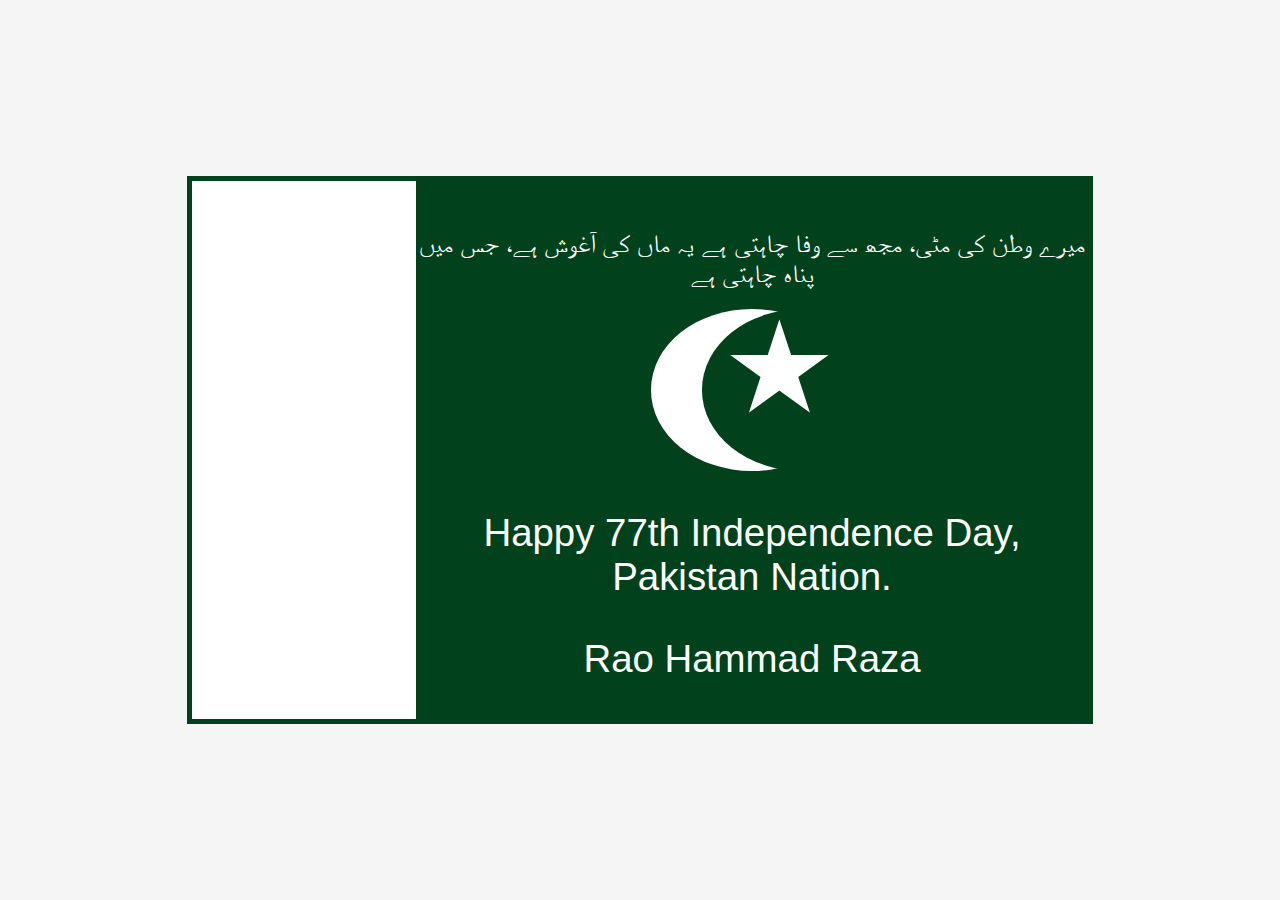
<file: 14-Augest-2024/index.html>
<!DOCTYPE html>
<html lang="en">
<head>
    <meta charset="UTF-8">
    <meta name="viewport" content="width=device-width, initial-scale=1.0">
    <title>Pakistani Flag with Text</title>
    <link rel="stylesheet" href="style.css">
</head>
<body>
    <div class="flag">
        <div class="white-part"></div>
        <div class="green-part">
            <div class="text-top">میرے وطن کی مٹی، مجھ سے وفا چاہتی ہے یہ ماں کی آغوش ہے، جس میں پناہ چاہتی ہے</div>
            <div class="crescent">
                <div class="star">&#9733;</div>
            </div>
            <div class="name">Happy 77th Independence Day, Pakistan Nation.</div>
            <br>
            <div class="name">Rao Hammad Raza</div>
        </div>
    </div>
</body>
</html>
</file>
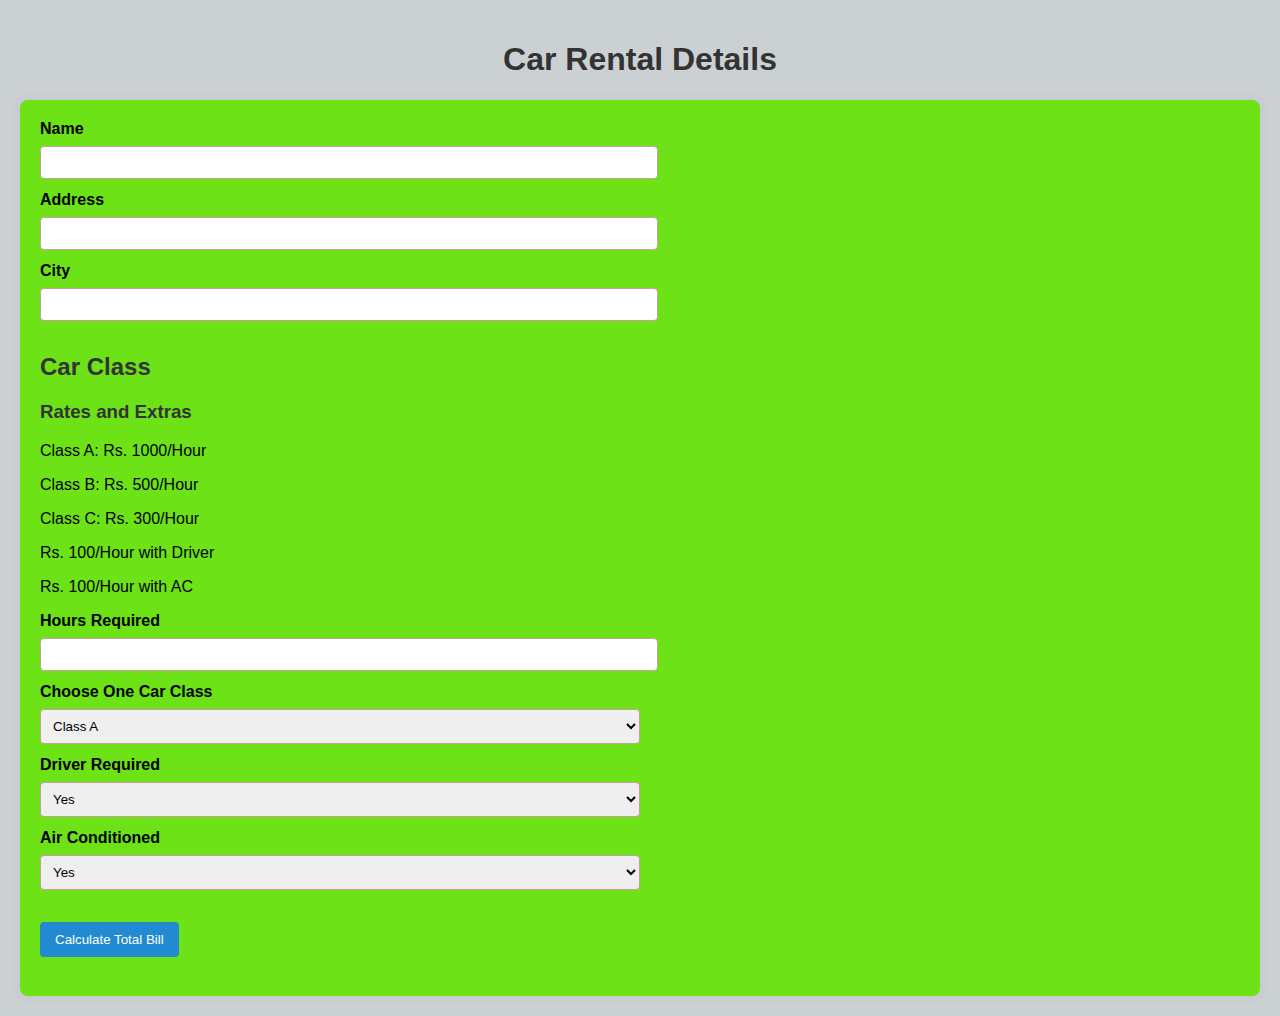
<file: Project#2/index.html>
<!DOCTYPE html>
<html lang="en">
<head>
    <meta charset="UTF-8">
    <meta name="viewport" content="width=device-width, initial-scale=1.0">
    <title>Car Rental</title>
    <link rel="stylesheet" href="style.css">
</head>
<body>
    <h1>Car Rental Details</h1>
    <form id="rental-form">
        <div class="rental-info">
            <label for="customerName">Name</label>
            <input type="text" id="customerName" name="customerName" required>
            
            <label for="customerAddress">Address</label>
            <input type="text" id="customerAddress" name="customerAddress" required>
            
            <label for="customerCity">City</label>
            <input type="text" id="customerCity" name="customerCity" required>
        </div>
        <h2>Car Class</h2>
        <div class="car-info">
            <h3>Rates and Extras</h3>
            <p>Class A: Rs. 1000/Hour</p>
            <p>Class B: Rs. 500/Hour</p>
            <p>Class C: Rs. 300/Hour</p>
            <p>Rs. 100/Hour with Driver</p>
            <p>Rs. 100/Hour with AC</p>
            <label for="requiredHours">Hours Required</label>
            <input type="number" id="requiredHours" name="requiredHours" min="1" required>
            <label for="carClass">Choose One Car Class</label>
            <select id="carClass" name="carClass" required>
                <option value="A">Class A</option>
                <option value="B">Class B</option>
                <option value="C">Class C</option>
            </select>
            <label for="requiredDriver">Driver Required</label>
            <select id="requiredDriver" name="requiredDriver" required>
                <option value="yes">Yes</option>
                <option value="no">No</option>
            </select>
            <label for="airConditioned">Air Conditioned</label>
            <select id="airConditioned" name="airConditioned" required>
                <option value="yes">Yes</option>
                <option value="no">No</option>
            </select>
        </div>
        <div class="calculate">
            <button type="button" onclick="calculateBill()">Calculate Total Bill</button>
        </div>
        <p id="totalBill"></p>
    </form>
    <script src="script.js"></script>
</body>
</html>
</file>
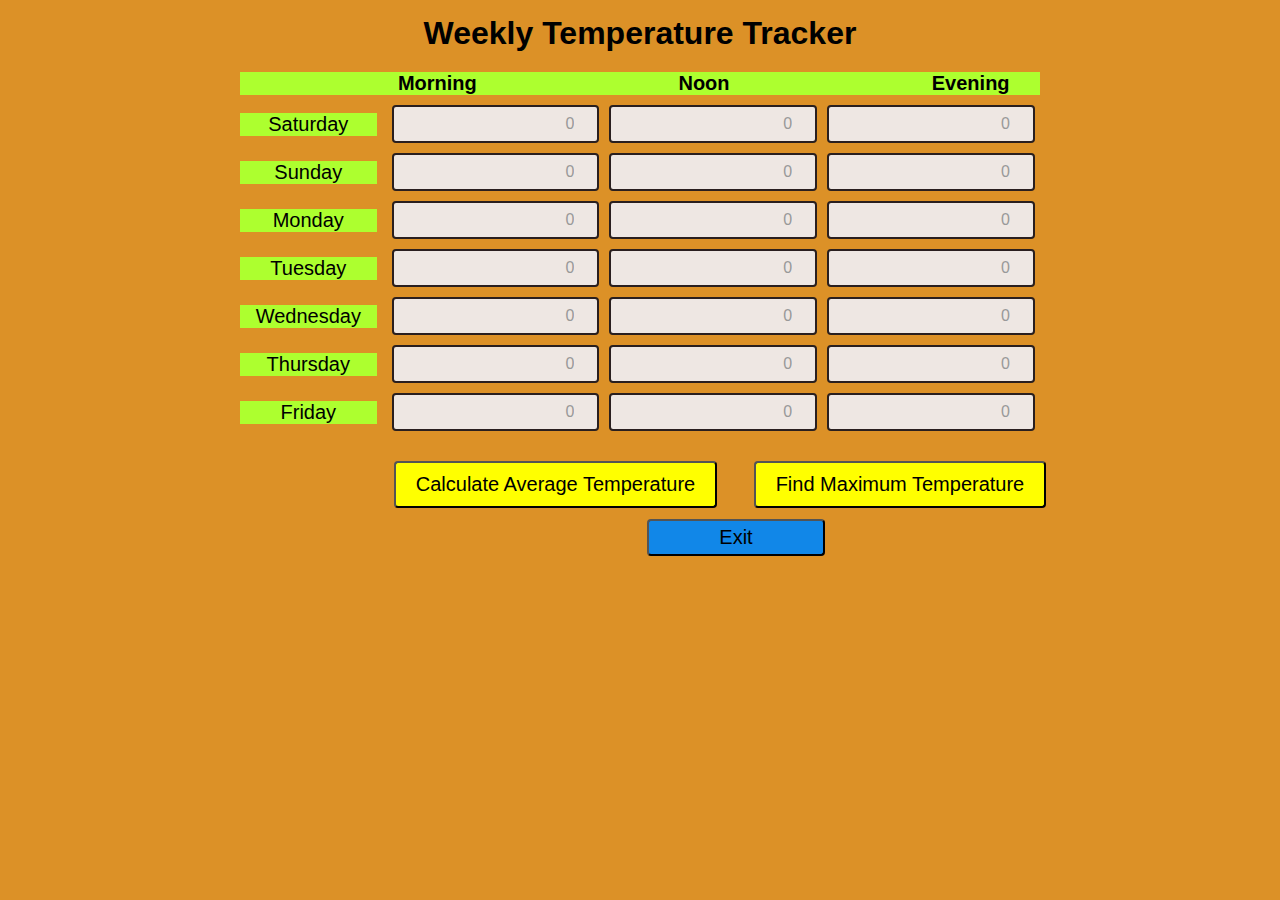
<file: Project#3/index.html>
<!DOCTYPE html>
<html lang="en">
<head>
    <meta charset="UTF-8">
    <meta name="viewport" content="width=device-width, initial-scale=1.0">
    <title>Weekly Temperature Tracker</title>
    <link rel="stylesheet" href="style.css">
</head>
<body>
    <h1>Weekly Temperature Tracker</h1>

    <div class="temp-info">
        <!-- Header row for Morning, Noon, Evening -->
        <div class="header-row">
            <div>Morning</div>
            <div>Noon</div>
            <div>Evening</div>
        </div>

        <!-- Input rows for each day of the week -->
        <div class="input-row">
            <label for="satmorning">Saturday</label>
            <input type="number" id="satmorning" placeholder="0" />
            <input type="number" id="satnoon" placeholder="0" />
            <input type="number" id="satevening" placeholder="0" />
        </div>
        <div class="input-row">
            <label for="sunmorning">Sunday</label>
            <input type="number" id="sunmorning" placeholder="0" />
            <input type="number" id="sunnoon" placeholder="0" />
            <input type="number" id="sunevening" placeholder="0" />
        </div>
        <div class="input-row">
            <label for="monmorning">Monday</label>
            <input type="number" id="monmorning" placeholder="0" />
            <input type="number" id="monnoon" placeholder="0" />
            <input type="number" id="monevening" placeholder="0" />
        </div>
        <div class="input-row">
            <label for="tuemorning">Tuesday</label>
            <input type="number" id="tuemorning" placeholder="0" />
            <input type="number" id="tuenoon" placeholder="0" />
            <input type="number" id="tueevening" placeholder="0" />
        </div>
        <div class="input-row">
            <label for="wedmorning">Wednesday</label>
            <input type="number" id="wedmorning" placeholder="0" />
            <input type="number" id="wednoon" placeholder="0" />
            <input type="number" id="wedevening" placeholder="0" />
        </div>
        <div class="input-row">
            <label for="thurmorning">Thursday</label>
            <input type="number" id="thurmorning" placeholder="0" />
            <input type="number" id="thurnoon" placeholder="0" />
            <input type="number" id="thurevening" placeholder="0" />
        </div>
        <div class="input-row">
            <label for="frimorning">Friday</label>
            <input type="number" id="frimorning" placeholder="0" />
            <input type="number" id="frinoon" placeholder="0" />
            <input type="number" id="frievening" placeholder="0" />
        </div>
    </div>

    <div class="actions">
        <button onclick="calculateAverage()">Calculate Average Temperature</button>
        <button onclick="findMaximum()">Find Maximum Temperature</button>
    </div>
<br><br>
    <div class="reload">
        <button onclick="exit()">Exit</button>
    </div>
    <div id="results">
        <p id="average-result"></p>
        <p id="max-result"></p>
    </div>

    <script src="script.js"></script>
</body>
</html>
</file>
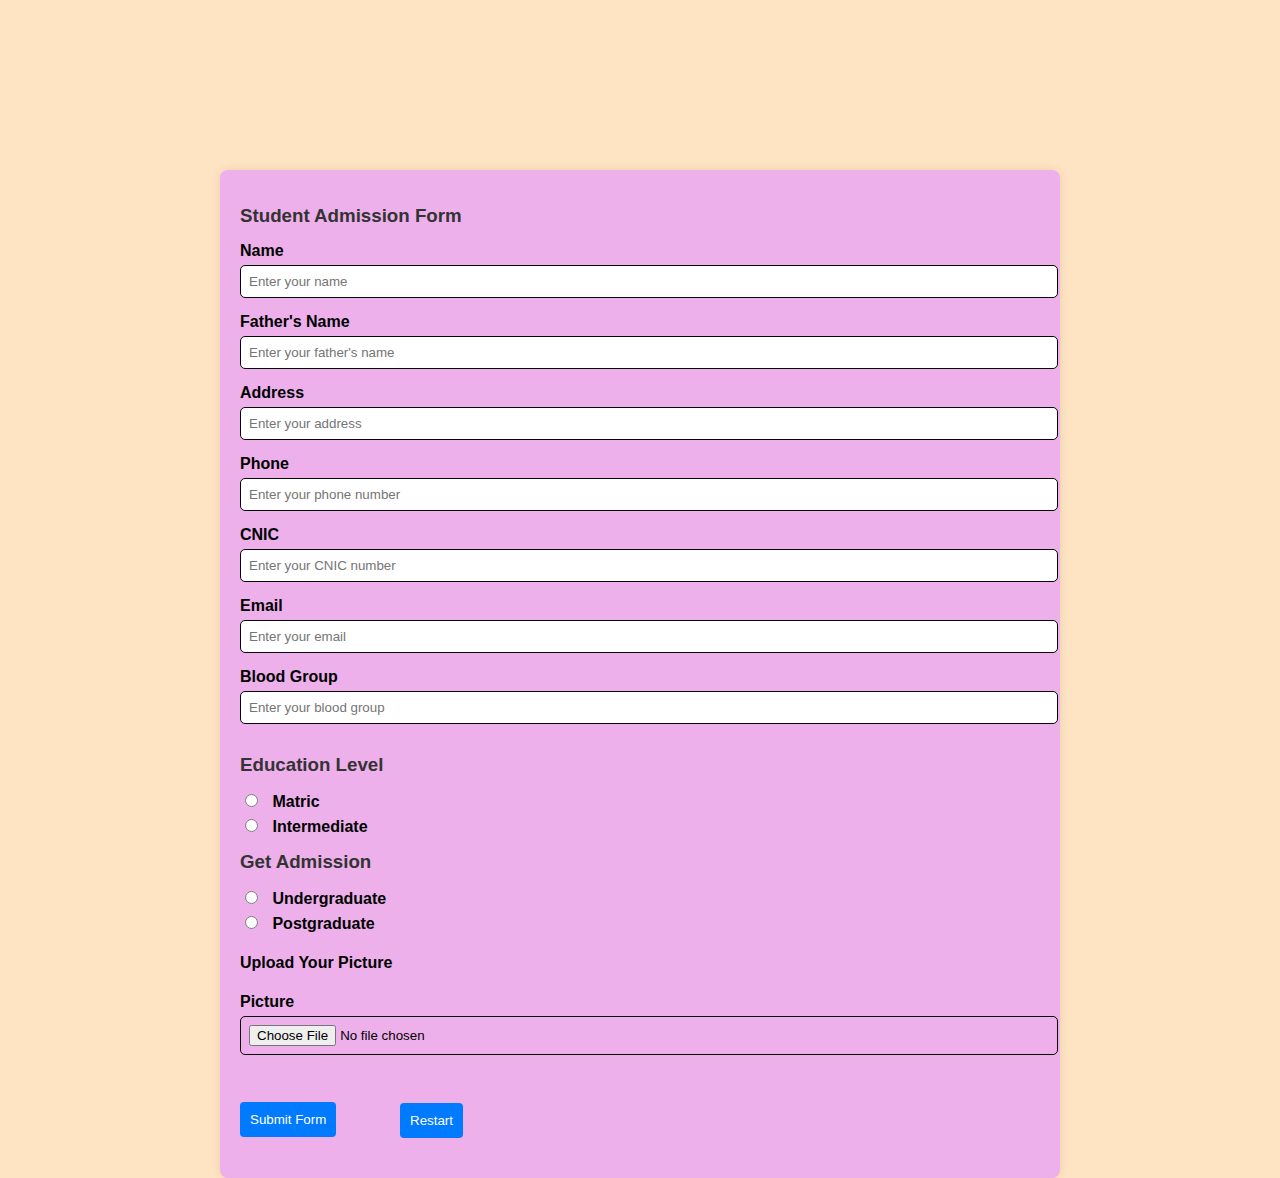
<file: Project#4/index.html>
<!DOCTYPE html>
<html lang="en">
<head>
    <meta charset="UTF-8">
    <meta name="viewport" content="width=device-width, initial-scale=1.0">
    <title>Student Admission Form</title>
    <link rel="stylesheet" href="style.css">
</head>
<body>
    <div class="container">
        <h3>Student Admission Form</h3> 

        <label for="studentName">Name</label>
        <input type="text" id="studentName" placeholder="Enter your name">

        <label for="studentFName">Father's Name</label>
        <input type="text" id="studentFName" placeholder="Enter your father's name">
        
        <label for="studentAddress">Address</label>
        <input type="text" id="studentAddress" placeholder="Enter your address">
        
        <label for="studentPhone">Phone</label>
        <input type="tel" id="studentPhone" placeholder="Enter your phone number">
        
        <label for="studentCNIC">CNIC</label>
        <input type="text" id="studentCNIC" placeholder="Enter your CNIC number">
        
        <label for="studentEmail">Email</label>
        <input type="email" id="studentEmail" placeholder="Enter your email">

        <label for="studentBlood">Blood Group</label>
        <input type="text" id="studentBlood" placeholder="Enter your blood group">

        <h3>Education Level</h3>

        <label>
            <input type="radio" name="level" value="matric" onclick="toggleSelect('matric')"> Matric
        </label>
        <div id="matricSection" class="hidden">
            <label for="matric">Matric </label>
            <select name="matric" id="matric" required>
                <option value="Science">Science</option>
                <option value="Arts">Arts</option>
            </select>

            <label for="matricRollNumber">Roll Number</label>
            <input type="text" id="matricRollNumber" placeholder="Enter Roll Number">
            
            <label for="matricGrade">Grade</label>
            <input type="text" id="matricGrade" placeholder="Enter Grade">
            
            <label for="matricYear">Passing Year</label>
            <input type="text" id="matricYear" placeholder="Enter Year">

        
        </div>

        <label>
            <input type="radio" name="level" value="intermediate" onclick="toggleSelect('intermediate')"> Intermediate
        </label>
        <div id="intermediateSection" class="hidden">
            <label for="intermediate">Intermediate</label>
            <select name="intermediate" id="intermediate" required>
                <option value="ICS">ICS</option>
                <option value="FSC">FSC</option>
                <option value="FA">FA</option>
            </select>

            <label for="interRollNumber">Roll Number</label>
            <input type="text" id="interRollNumber" placeholder="Enter Roll Number">
            
            <label for="interGrade">Grade</label>
            <input type="text" id="interGrade" placeholder="Enter Grade">
            
            <label for="interYear">Passing Year</label>
            <input type="text" id="interYear" placeholder="Enter Year">

        </div>
        <h3>Get Admission</h3>
        <label>
            <input type="radio" name="level" value="undergraduate" onclick="toggleSelect('undergraduate')"> Undergraduate
        </label>
        <div id="undergraduateSection" class="hidden">
            <select name="undergraduate" id="undergraduate" required>
                <option value="IT">IT</option>
                <option value="CS">CS</option>
                <option value="AI">AI</option>
                <option value="Software Engineering">Software Engineering</option>
                <option value="No">No</option>

            </select>
        </div>

        <label>
            <input type="radio" name="level" value="postgraduate" onclick="toggleSelect('postgraduate')"> Postgraduate
        </label>
        <div id="postgraduateSection" class="hidden">
            <select name="postgraduate" id="postgraduate" required>
                <option value="MA">MA</option>
                <option value="MSc">MSc</option>
                <option value="PhD">PhD</option>
                <option value="MPhil">MPhil</option>
                <option value="No">No</option>
            </select>
        </div>

        <h4>Upload Your Picture</h4>
        <label for="studentPic">Picture</label>
        <input type="file" id="studentPic" accept="image/*">
        <div class="button1">
            <button onclick="submitForm()">Submit Form</button>
        </div>
        <div class="buttons">
            <button onclick="exitForm()">Restart</button>
        </div>

        <div id="result" class="result"></div> <!-- Form result will be displayed here -->
    </div>

    <script src="script.js"></script>
</body>
</html>
</file>
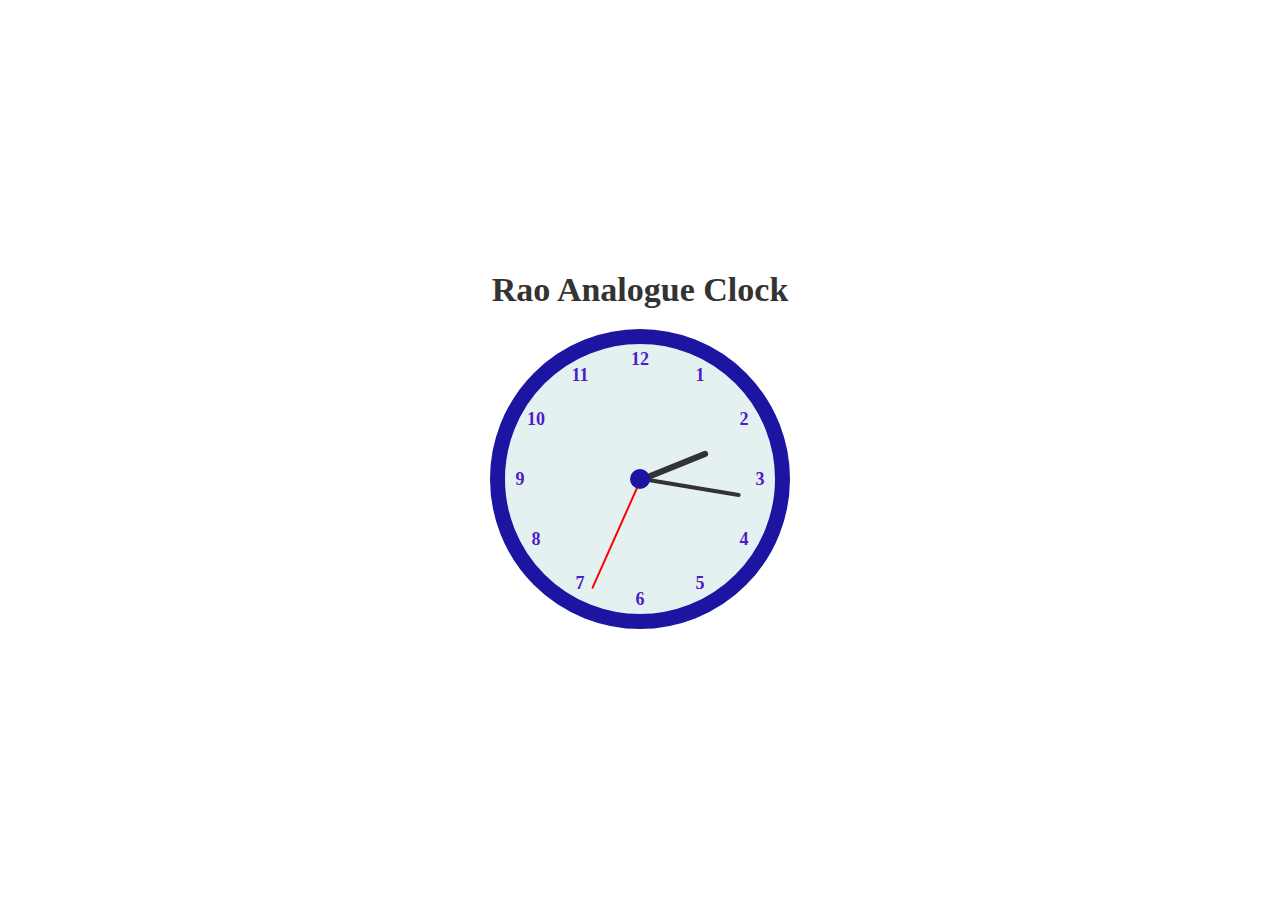
<file: Project#5/index.html>
<!DOCTYPE html>
<html lang="en">
<head>
    <meta charset="UTF-8">
    <meta name="viewport" content="width=device-width, initial-scale=1.0">
    <meta name="description" content="Real-time Analogue Clock">
    <meta name="author" content="Sam">
    <title>Analogue Clock</title>
    <link rel="stylesheet" href="style.css">
</head>
<body>
    <div class="container">
        <h1 class="title">Rao Analogue Clock</h1> 
        <div class="clock">
            <!-- Clock numbers -->
            <div class="number" style="--i:1;">1</div>
            <div class="number" style="--i:2;">2</div>
            <div class="number" style="--i:3;">3</div>
            <div class="number" style="--i:4;">4</div>
            <div class="number" style="--i:5;">5</div>
            <div class="number" style="--i:6;">6</div>
            <div class="number" style="--i:7;">7</div>
            <div class="number" style="--i:8;">8</div>
            <div class="number" style="--i:9;">9</div>
            <div class="number" style="--i:10;">10</div>
            <div class="number" style="--i:11;">11</div>
            <div class="number" style="--i:12;">12</div>

            <!-- Clock hands -->
            <div class="hand hour-hand" id="hour-hand"></div>
            <div class="hand minute-hand" id="minute-hand"></div>
            <div class="hand second-hand" id="second-hand"></div>
        </div>
    </div>

    <script src="script.js"></script>
</body>
</html>
</file>
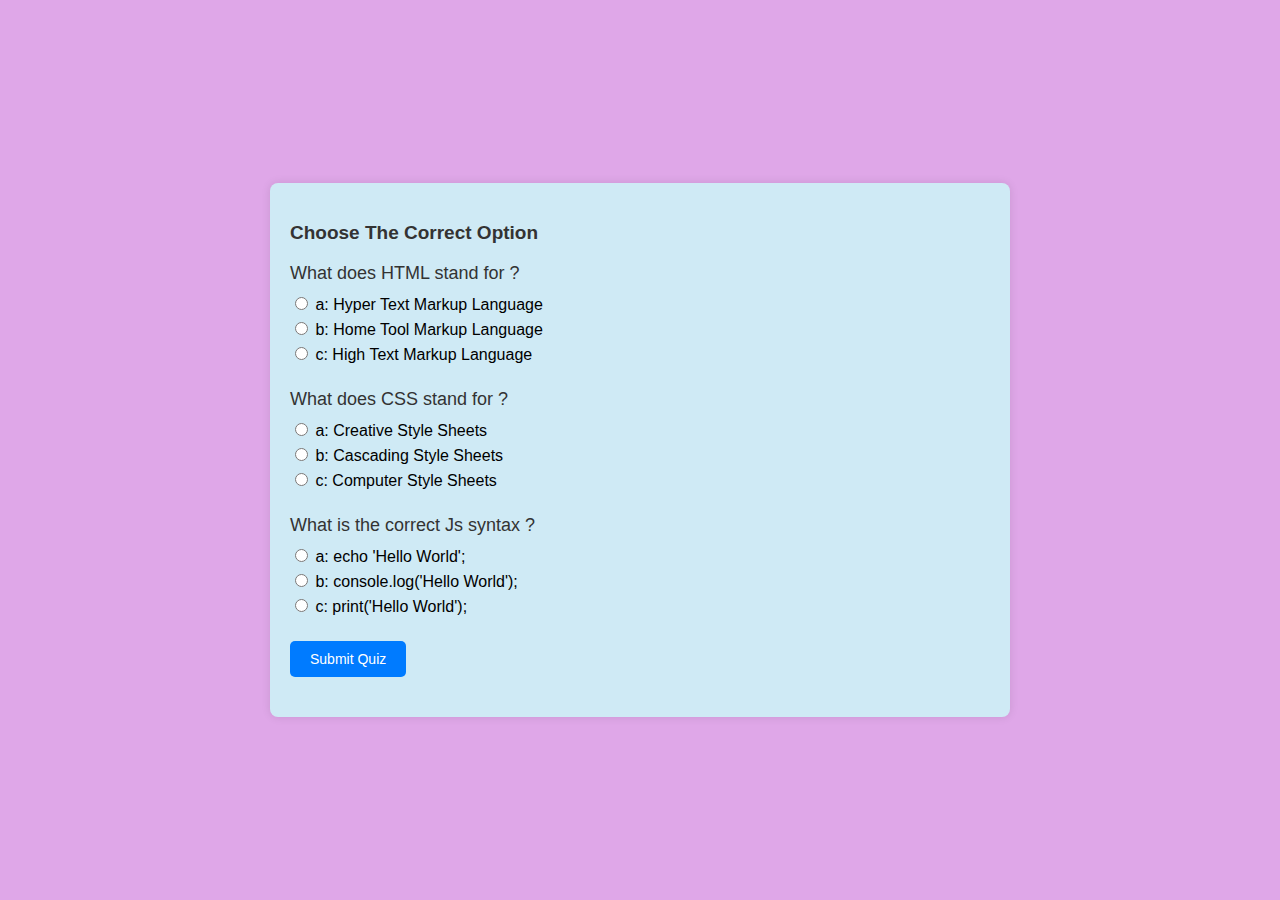
<file: Project#6/index.html>
<!DOCTYPE html>
<html lang="en">

<head>
    <meta charset="UTF-8">
    <meta name="viewport" content="width=device-width, initial-scale=1.0">
    <title>Quiz Application</title>
    <link rel="stylesheet" href="style.css">
</head>

<body>
    <div class="quiz-container">
        <h3>Choose The Correct Option</h3>
        <div id="quiz"></div>
        <button id="submit">Submit Quiz</button>
        <button id="try-again" style="display: none;">Try Again</button>
        <div id="results"></div>
    </div>
    <script src="script.js"></script>
</body>

</html>
</file>
<file: 14-Augest-2024/style.css>
body {
    display: flex;
    justify-content: center;
    align-items: center;
    height: 100vh;
    margin: 0;
    background-color: #f5f5f5;
}

.flag {
    width: 70%;
    height: auto;
    aspect-ratio: 2/1.2;
    display: flex;
    border: 5px solid #01411c;
    position: relative;
}

.white-part {
    background-color: white;
    width: 25%;
}

.green-part {
    background-color: #01411c;
    width: 75%;
    position: relative;
    display: flex;
    flex-direction: column;
    align-items: center;
    justify-content: center;
}

.text-top {
    color: white;
    font-size: 2vw;
    text-align: center;
    margin-top: 10px;
    font-family: Arial, sans-serif;
}

.crescent {
    width: 30%;
    height: 30%;
    border-radius: 50%;
    background-color: white;
    position: relative;
    display: flex;
    align-items: center;
    justify-content: center;
    margin: 20px 0;
}

.crescent::before {
    content: "";
    position: absolute;
    width: 100%;
    height: 100%;
    background-color: #01411c;
    border-radius: 50%;
    left: 25%;
}

.star {
    font-size: 10vw;
    color: white;
    position: absolute;
    top: -10%;
    left: 35%;
}

.name {
    color: white;
    font-size: 3vw;
    text-align: center;
    font-family: Arial, sans-serif;
    margin-top: 20px;
}
</file>
<file: Project#2/style.css>
body {
    font-family: Arial, sans-serif;
    background-color: rgb(203, 208, 210);
    margin: 0;
    padding: 20px;
    
}

h1{
    text-align: center;
    color: #333;
}
h2,
h3 {
    
    color: #333;
}

form {
    background: rgb(108, 226, 23);
    padding: 20px;
    border-radius: 8px;
    box-shadow: 0 0 10px rgba(145, 96, 96, 0.1);
}

.rental-info,
.car-info {
    margin-bottom: 20px;
}

label {
    display: block;
    margin-bottom: 8px;
    font-weight: bold;

}

input[type="text"],
input[type="number"],
select {
    width: 50%;
    padding: 8px;
    margin-bottom: 12px;
    border: 1px solid #c79f9f;
    border-radius: 4px;
}

button {
    background-color: #218ad1;
    color: white;
    padding: 10px 15px;
    border: none;
    border-radius: 4px;
    cursor: pointer;
}

button:hover {
    background-color: #c62929;
}

#totalBill {
    font-size: 1.2em;
    color: #73221f;
}
</file>
<file: Project#3/style.css>
body {
    font-family: Arial, sans-serif;
    margin: 20px;
    display: flex;
    flex-direction: column;
    align-items: center;
    background-color: rgb(220, 145, 39);
}

h1 {
    margin-top: -0.3rem;
    width: 68%;
    text-align: center;
    margin-bottom: 20px;
}

.temp-info {
    max-width: 800px;
    width: 100%;
}

.header-row,
.input-row {
    display: flex;
    justify-content: space-between;
    align-items: center;
    margin-bottom: 10px;
}

.header-row {
    background-color: greenyellow;
}

.header-row div {
    width: 33%;
    text-align: center;
    font-weight: bold;
    font-size: 20px;
    margin-left: 8rem;
}

.input-row {
    margin-bottom: 10px;
}

.input-row label {
    width: 20%;
    text-align: center;
    margin-right: 10px;
    font-size: 20px;
    background-color: greenyellow;
}

.input-row input {
    width: 30%;
    text-align: right;
    margin: 0 5px;
}

input[type="number"] {
    box-sizing: border-box;
    padding: 8px;
    border: 2px solid #291f1f;
    border-radius: 4px;
    font-size: 16px;
    background-color: rgb(238, 231, 227);
}

input[type="number"]::placeholder {
    color: #999;
}

.actions {
    text-align: center;
    margin-top: 20px;
}

.reload {
    text-align: center;
        margin-top: -25px;
}

.reload button {
    margin: 0 10px;
    padding: 05px 30px;
    width: 100%;
    font-size: 20px;
    cursor: pointer;
    border-radius: 4px;
    background-color: #1187e8;
    margin-right: -1rem;
    margin-left: 6rem;
}

.reload :hover {
    background-color: red;
}

.actions button {
    margin: 0 10px;
    padding: 10px 20px;
    font-size: 20px;
    cursor: pointer;
    border-radius: 4px;
    background-color: yellow;
    margin-left: 06rem;
    margin-right: -04rem;
}

.actions :hover {
    background-color: royalblue;
}

#results {
    text-align: center;
    margin-top: 20px;
}

#results p {
    font-size: 18px;
    font-weight: bold;
}

/* Responsive Styles */
@media (max-width: 768px) {

    .header-row,
    .input-row {
        flex-direction: column;
    }

    .header-row div,
    .input-row label,
    .input-row input {
        width: 100%;
        margin-bottom: 5px;
    }
}
</file>
<file: Project#4/style.css>
body {
    font-family: Arial, sans-serif;
    margin-top: 12rem;
    padding: 2rem;
    display: flex;
    justify-content: center;
    align-items: center;
    height: 100vh;
    background-color: bisque;
}

.container {
    background-color: rgb(238, 176, 235);
    padding: 20px;
    border-radius: 8px;
    box-shadow: 0 0 10px rgba(0, 0, 0, 0.1);
    width: 100%;
    max-width: 800px;
    overflow: auto;
}

h2,
h3 {
    margin-top: 15px;
    margin-bottom: 15px;
    color: #333;
}
h1{
    margin-left: 1.5rem;
}
label {
    display: block;
    margin-bottom: 5px;
    font-weight: bold;
}

input[type="text"],
input[type="tel"],
input[type="email"],
select,
input[type="file"] {
    width: 100%;
    padding: 8px;
    margin-bottom: 15px;
    border: 1px solid #080707;
    border-radius: 5px;
}

input[type="radio"] {
    margin-right: 10px;
}

.hidden {
    display: none;
}

.buttons {
    display: flex;
    justify-content: space-between;
    margin-top: -34px;
    margin-left: 10rem;
}

.button1 {
    margin-top: 2rem;
}

button {
    padding: 10px;
    background-color: #007bff;
    color: white;
    border: none;
    border-radius: 4px;
    cursor: pointer;
}

button:hover {
    background-color: #0056b3;
}

.result {
    margin-top: 20px;
    font-weight: bold;
    color: #913916;
}

.result img {
    display: block;
    margin-top: -585px;
    max-width: 80px;
    max-height: 80px;
    margin-left: 09rem;
}
</file>
<file: Project#5/style.css>
* {
    margin: 0;
    padding: 0;
    box-sizing: border-box;
}

body {
    display: flex;
    justify-content: center;
    align-items: center;
    height: 100vh;
    /* background-color: rgb(162, 171, 149); */
    background-color: white;
}

.container {
    display: flex;
    flex-direction: column;
    align-items: center;
}

.clock {
    position: relative;
    width: 300px;
    height: 300px;
    border: 15px solid #1c15a2;
    border-radius: 50%;
    background-color: rgb(229, 241, 241);
    display: flex;
    justify-content: center;
    align-items: center;
}

.number {
    position: absolute;
    width: 50px;
    height: 50px;
    display: flex;
    justify-content: center;
    align-items: center;
    font-size: 18px;
    font-weight: bold;
    color: #4c1cc6;
    transform: rotate(calc(var(--i) * 30deg)) translateY(-120px) rotate(calc(var(--i) * -30deg));
}

.hand {
    position: absolute;
    bottom: 50%;
    left: 50%;
    transform-origin: bottom;
    transform: translateX(-50%);
    border-radius: 5px;
}

.hour-hand {
    width: 6px;
    height: 70px;
    background-color: #333;
}

.minute-hand {
    width: 4px;
    height: 100px;
    background-color: #333;
}

.second-hand {
    width: 2px;
    height: 120px;
    background-color: red;
}

.clock::after {
    content: '';
    position: absolute;
    width: 20px;
    height: 20px;
    background-color: #1c15a2;
    border-radius: 50%;
    top: 50%;
    left: 50%;
    transform: translate(-50%, -50%);
}

.title {
    font-size: 34px;
    font-weight: bold;
    margin-bottom: 20px;
    color: #333;
    text-align: center;
}
</file>
<file: Project#6/style.css>
body {
    font-family: Arial, sans-serif;
    display: flex;
    justify-content: center;
    align-items: center;
    height: 100vh;
    margin: 0;
    background-color: #dfa7e8;
}

.quiz-container {
    width: 100%;
    max-width: 700px;
    background-color: #cfeaf5;
    padding: 20px;
    border-radius: 8px;
    box-shadow: 0 0 10px rgba(0, 0, 0, 0.1);
}

h3 {
    font-size: 19px;
    color: #333;
    text-align: left;
    /* Align title to the left */
}

.instructions {
    font-size: 14px;
    color: #555;
    margin-bottom: 10px;
    /* Reduced margin for better alignment */
}

#quiz {
    margin-bottom: 20px;
}

.question {
    font-size: 18px;
    color: #333;
    margin-bottom: 10px;
}

.answers {
    display: flex;
    flex-direction: column;
    align-items: flex-start;
    /* Align answers to the left */
    margin-bottom: 20px;
}

.answers label {
    font-size: 16px;
    margin-bottom: 5px;
}

button {
    padding: 10px 20px;
    font-size: 14px;
    background-color: #007bff;
    color: white;
    border: none;
    border-radius: 5px;
    cursor: pointer;
    margin-right: 17px;
    /* Add margin between buttons */
}

button:hover {
    background-color: #0056b3;
}

#results {
    font-size: 20px;
    margin-top: 20px;
    color: #333;
}
</file>
